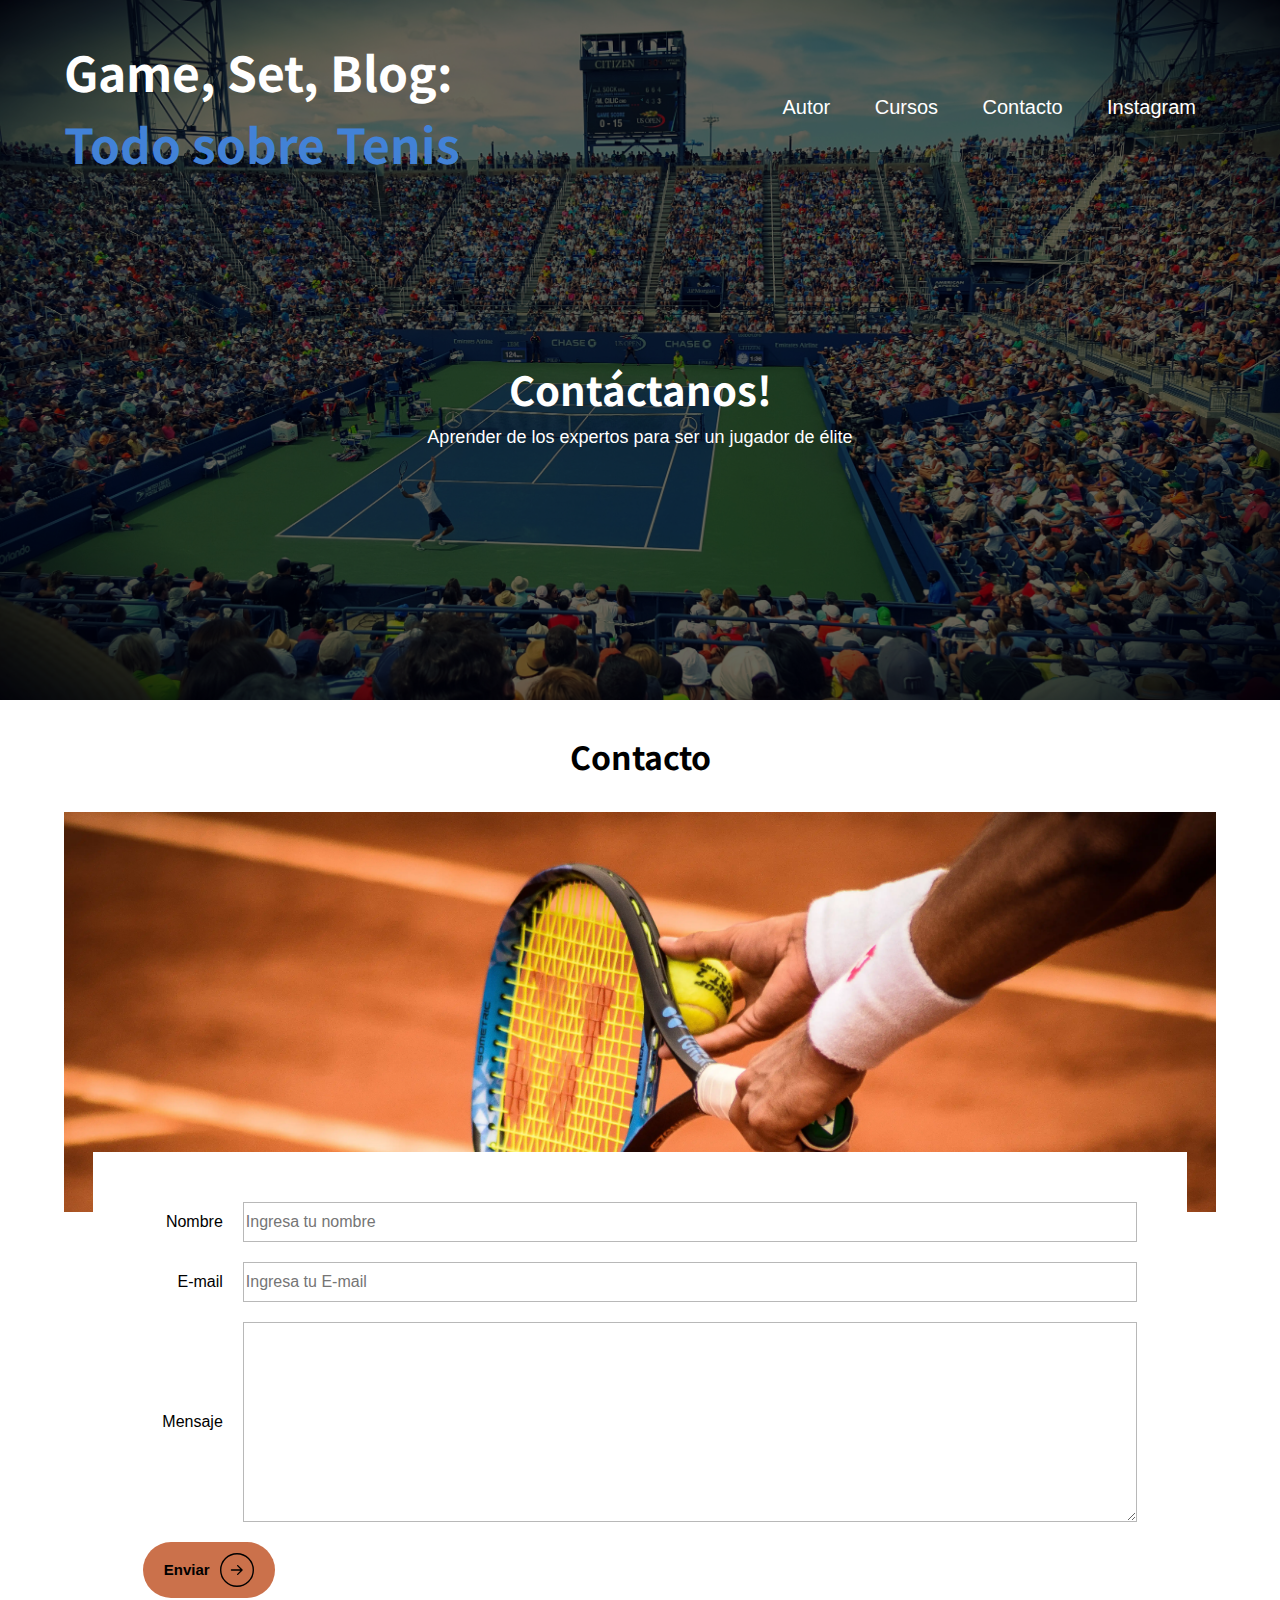
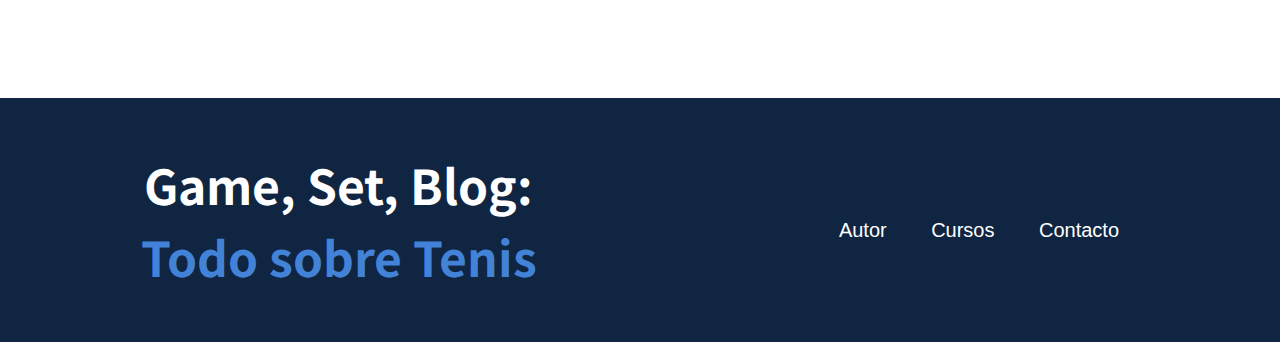
<file: Contacto.html>
<!DOCTYPE html>
<html lang="en">
<head>
    <meta charset="UTF-8">
    <meta name="viewport" content="width=device-width, initial-scale=1.0">

    <!--Links CSS-->
    <link rel="stylesheet" href="/css/preset/normalize.css"> <!--Colocamos primero el normalize-->
    <link rel="stylesheet" href="/css/preset/globalStyles.css">

    <link rel="stylesheet" href="/css/components/header.css">
    <link rel="stylesheet" href="/css/components/footer.css">

    <link rel="stylesheet" href="/css/pages/index.css">
    <link rel="stylesheet" href="/css/pages/contacto.css">

    <link rel="preconnect" href="https://fonts.googleapis.com">
    <link rel="preconnect" href="https://fonts.gstatic.com" crossorigin>
    <link href="https://fonts.googleapis.com/css2?family=Noto+Sans+TC&display=swap" rel="stylesheet">
    

    <title>Contacto</title>
</head>
<body>
    <header class="header header-contacto">
        <div class="background">
        <div class="contenedor">
            <div class="barra">
                <a href="index.html" class="logo">
                    <h1 class="no-margin">Game, Set, Blog: 
                        <br>
                        <span class="no-margin">Todo sobre Tenis</span></h1>
                </a>
                
                <nav class="navbar">
                    <a href="Nosotros.html" class="navbar__item">Autor</a>
                    <a href="Cursos.html" class="navbar__item">Cursos</a>
                    <a href="Contacto.html" class="navbar__item">Contacto</a>
                </nav>
            </div>
        </div>
            <div class="header__texto">
                    <h2 class="no-margin" id="heading">Blog de Tenis con consejos y cursos</h2>
                    <p class="no-margin">Aprender de los expertos para ser un jugador de élite</p>
            </div>          
        
        </div>
    </header>

    <div class="contenedor contacto-scroll">
        <h3 class="centrar-texto">Contacto</h3>
        <div class="contacto-bg">

        </div>


        <form class="formulario" action="/Database/insert.php" method="post"> <!--Para que me llegue al mysql-->
            <div class="campo">
                <label class="campo__label" for="nombre">Nombre</label>
                <input 
                    class="campo__field" 
                    type="text" 
                    id="nombre" 
                    placeholder="Ingresa tu nombre">
            </div>
            
            <div class="campo">
                <label class="campo__label" for="mail">E-mail</label>
                <input 
                    class="campo__field" 
                    type="email" 
                    id="email" 
                    placeholder="Ingresa tu E-mail">
            </div>

            <div class="campo">
                <label class="campo__label" for="mensaje">Mensaje</label>
                <textarea 
                    class="campo__field campo__field--textarea" 
                    name="Mensaje" 
                    id="mensaje" ></textarea>
            </div>

            <div class="campo">
                <button  class="boton-formulario " type="submit">
                    <span>Enviar</span>
                    <svg width="34" height="34" viewBox="0 0 74 74" fill="none" xmlns="http://www.w3.org/2000/svg">
                        <circle cx="37" cy="37" r="35.5" stroke="black" stroke-width="3"></circle>
                        <path d="M25 35.5C24.1716 35.5 23.5 36.1716 23.5 37C23.5 37.8284 24.1716 38.5 25 38.5V35.5ZM49.0607 38.0607C49.6464 37.4749 49.6464 36.5251 49.0607 35.9393L39.5147 26.3934C38.9289 25.8076 37.9792 25.8076 37.3934 26.3934C36.8076 26.9792 36.8076 27.9289 37.3934 28.5147L45.8787 37L37.3934 45.4853C36.8076 46.0711 36.8076 47.0208 37.3934 47.6066C37.9792 48.1924 38.9289 48.1924 39.5147 47.6066L49.0607 38.0607ZM25 38.5L48 38.5V35.5L25 35.5V38.5Z" fill="black"></path>
                    </svg>
                </button>
            </div>
        </form>
    </div>

    <footer class="footer footer-contacto">
        <div class="footer__content">

            <a href="index.html" class="logo">
                <h1 class="no-margin">Game, Set, Blog: 
                    <br>
                    <span class="no-margin">Todo sobre Tenis</span></h1>
            </a>

            <div class="navbar">
                <a href="Nosotros.html" class="navbar__item">Autor</a>
                <a href="Cursos.html" class="navbar__item">Cursos</a>
                <a href="Contacto.html" class="navbar__item">Contacto</a>
            </div>

        </div>
    </footer>
    <script src="/js/scripts.js"></script>
    
</body>
</html>
</file>
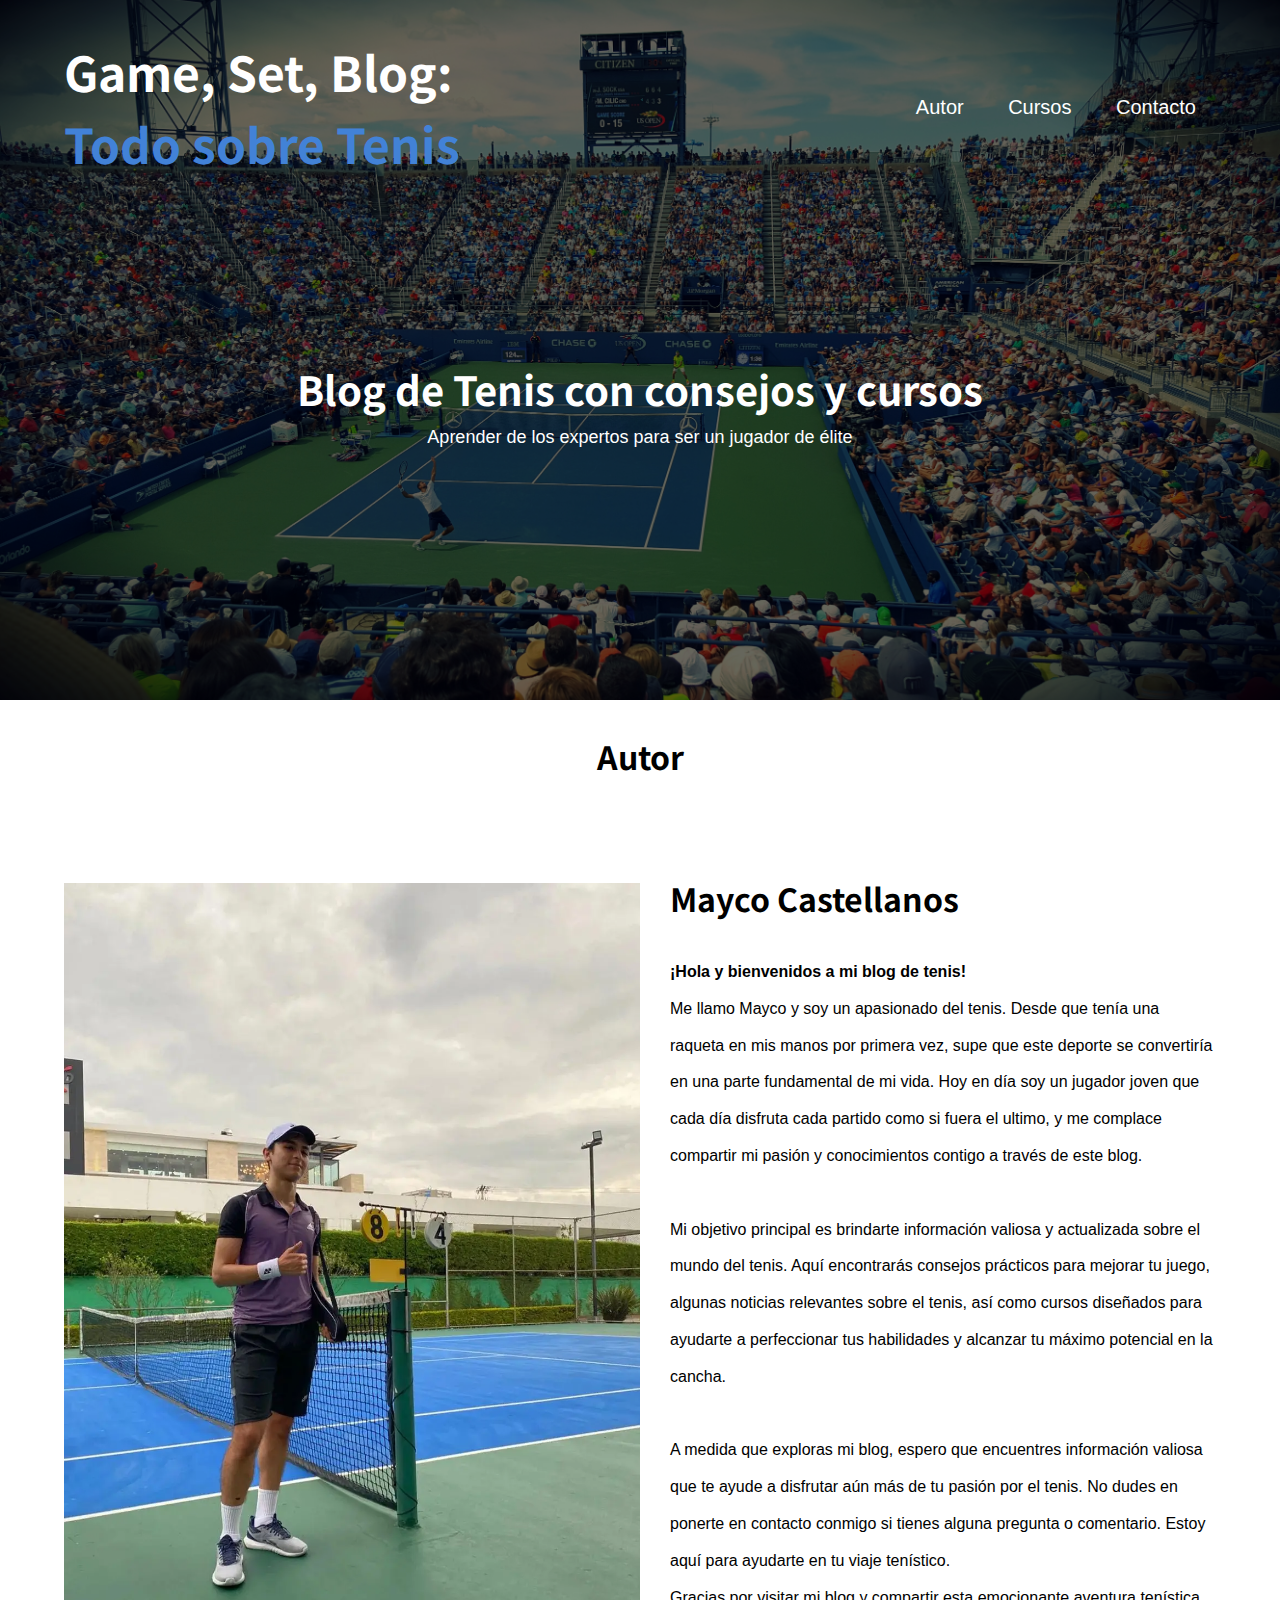
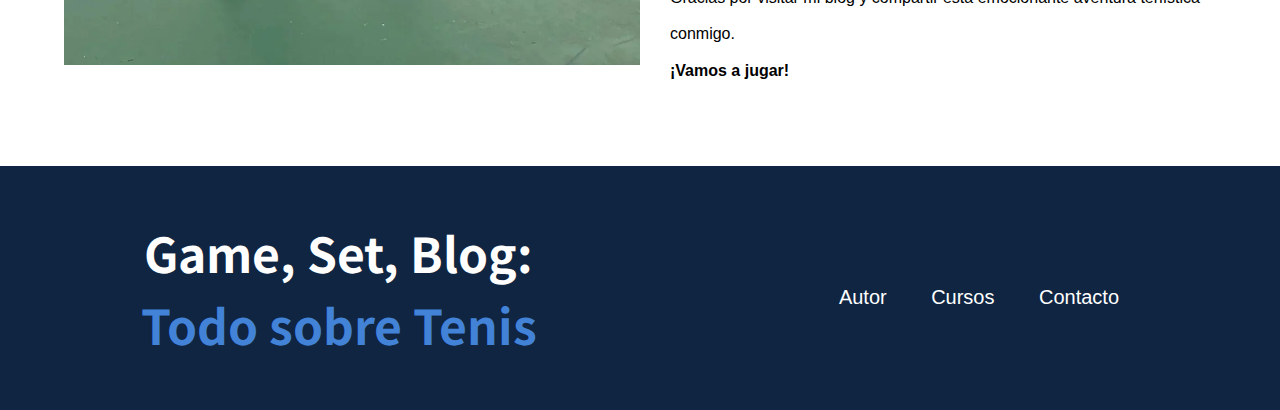
<file: Nosotros.html>
<!DOCTYPE html>
<html lang="en">
<head>
    <meta charset="UTF-8">
    <meta name="viewport" content="width=device-width, initial-scale=1.0">

    <!--Links CSS-->
    <link rel="stylesheet" href="/css/preset/normalize.css"> <!--Colocamos primero el normalize-->
    <link rel="stylesheet" href="/css/preset/globalStyles.css">

    <link rel="stylesheet" href="/css/components/header.css">
    <link rel="stylesheet" href="/css/components/footer.css">

    <link rel="stylesheet" href="/css/pages/nosotros.css">
    
    <link rel="preconnect" href="https://fonts.googleapis.com">
    <link rel="preconnect" href="https://fonts.gstatic.com" crossorigin>
    <link href="https://fonts.googleapis.com/css2?family=Noto+Sans+TC&display=swap" rel="stylesheet">
    

    <title>Sobre Mi</title>
</head>
<body>
    <header class="header header-nosotros">
        <div class="background">
        <div class="contenedor">
            <div class="barra">
                <a href="index.html" class="logo">
                    <h1 class="no-margin">Game, Set, Blog: 
                        <br>
                        <span class="no-margin">Todo sobre Tenis</span></h1>
                </a>
                
                <nav class="navbar">
                    <a href="Nosotros.html" class="navbar__item">Autor</a>
                    <a href="Cursos.html" class="navbar__item">Cursos</a>
                    <a href="Contacto.html" class="navbar__item">Contacto</a>
                </nav>
            </div>
        </div>
            <div class="header__texto">
                    <h2 class="no-margin">Blog de Tenis con consejos y cursos</h2>
                    <p class="no-margin">Aprender de los expertos para ser un jugador de élite</p>
            </div>          
        
        </div>
    </header>

    <main class="contenedor nosotros-scroll">
        <h3 class="centrar-texto">Autor</h3>
        <div class="contenido-main">

            <img src="/images/Tenista.webp" alt="sobre mi">
                <div class="contenido-main-text">
                <h3>Mayco Castellanos</h3>
                <p><span class="mensaje-bienvenida">¡Hola y bienvenidos a mi blog de tenis!</span>
                    <br>
                    Me llamo Mayco y soy un apasionado del tenis. Desde que tenía una raqueta en mis manos por primera vez, supe que este deporte se convertiría en una parte fundamental de mi vida. Hoy en día soy un jugador joven que cada día disfruta cada partido como si fuera el ultimo, y me complace compartir mi pasión y conocimientos contigo a través de este blog.
                    <br><br>
                    Mi objetivo principal es brindarte información valiosa y actualizada sobre el mundo del tenis. Aquí encontrarás consejos prácticos para mejorar tu juego, algunas noticias relevantes sobre el tenis, así como cursos diseñados para ayudarte a perfeccionar tus habilidades y alcanzar tu máximo potencial en la cancha.
                    <br><br>
                    A medida que exploras mi blog, espero que encuentres información valiosa que te ayude a disfrutar aún más de tu pasión por el tenis. No dudes en ponerte en contacto conmigo si tienes alguna pregunta o comentario. Estoy aquí para ayudarte en tu viaje tenístico.
                    <br>
                    Gracias por visitar mi blog y compartir esta emocionante aventura tenística conmigo. 
                    <br><span class="vamos-jugar">¡Vamos a jugar!</span>
                </p>
                </div>
        </div>


    </main> 
        

    <footer class="footer footer-nosotros">
        <div class="footer__content">

            <a href="index.html" class="logo">
                <h1 class="no-margin">Game, Set, Blog: 
                    <br>
                    <span class="no-margin">Todo sobre Tenis</span></h1>
            </a>

            <div class="navbar">
                <a href="Nosotros.html" class="navbar__item">Autor</a>
                <a href="Cursos.html" class="navbar__item">Cursos</a>
                <a href="Contacto.html" class="navbar__item">Contacto</a>
            </div>

        </div>
    </footer>
    
</body>
</html>
</file>
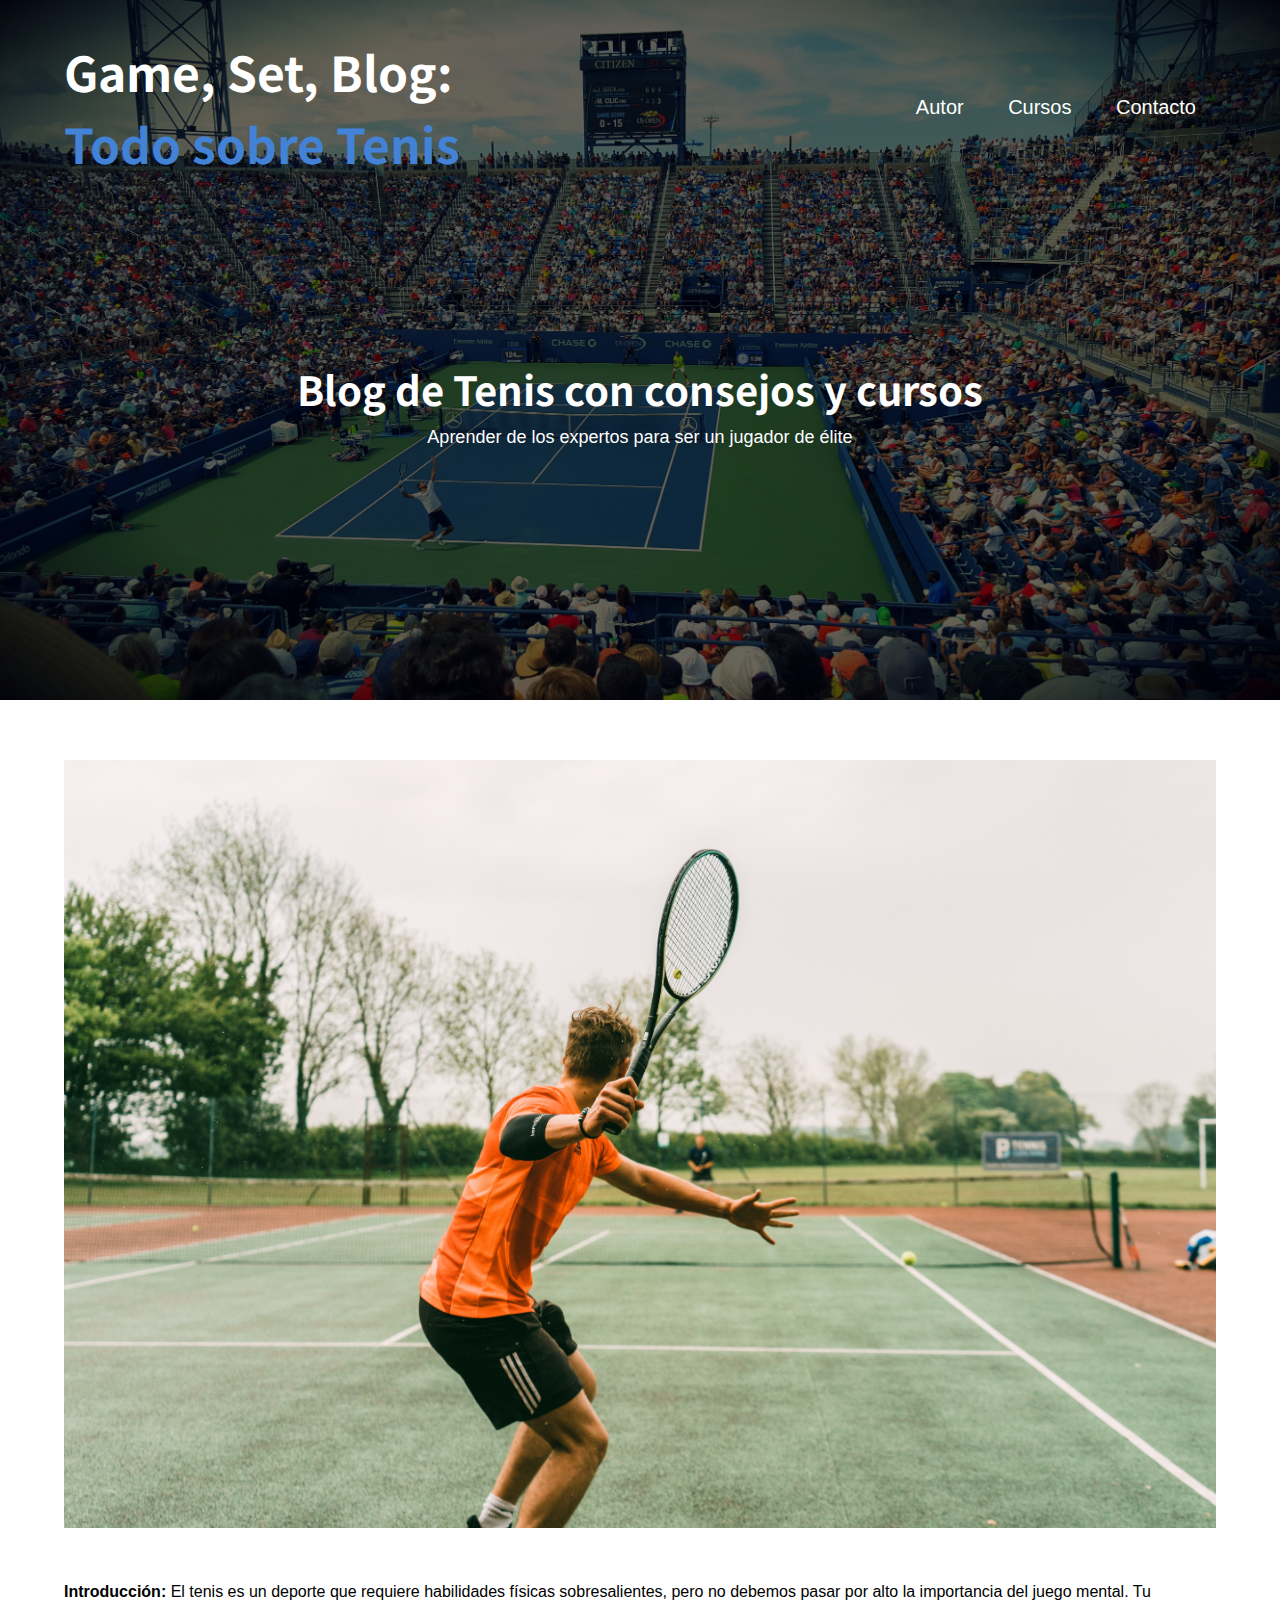
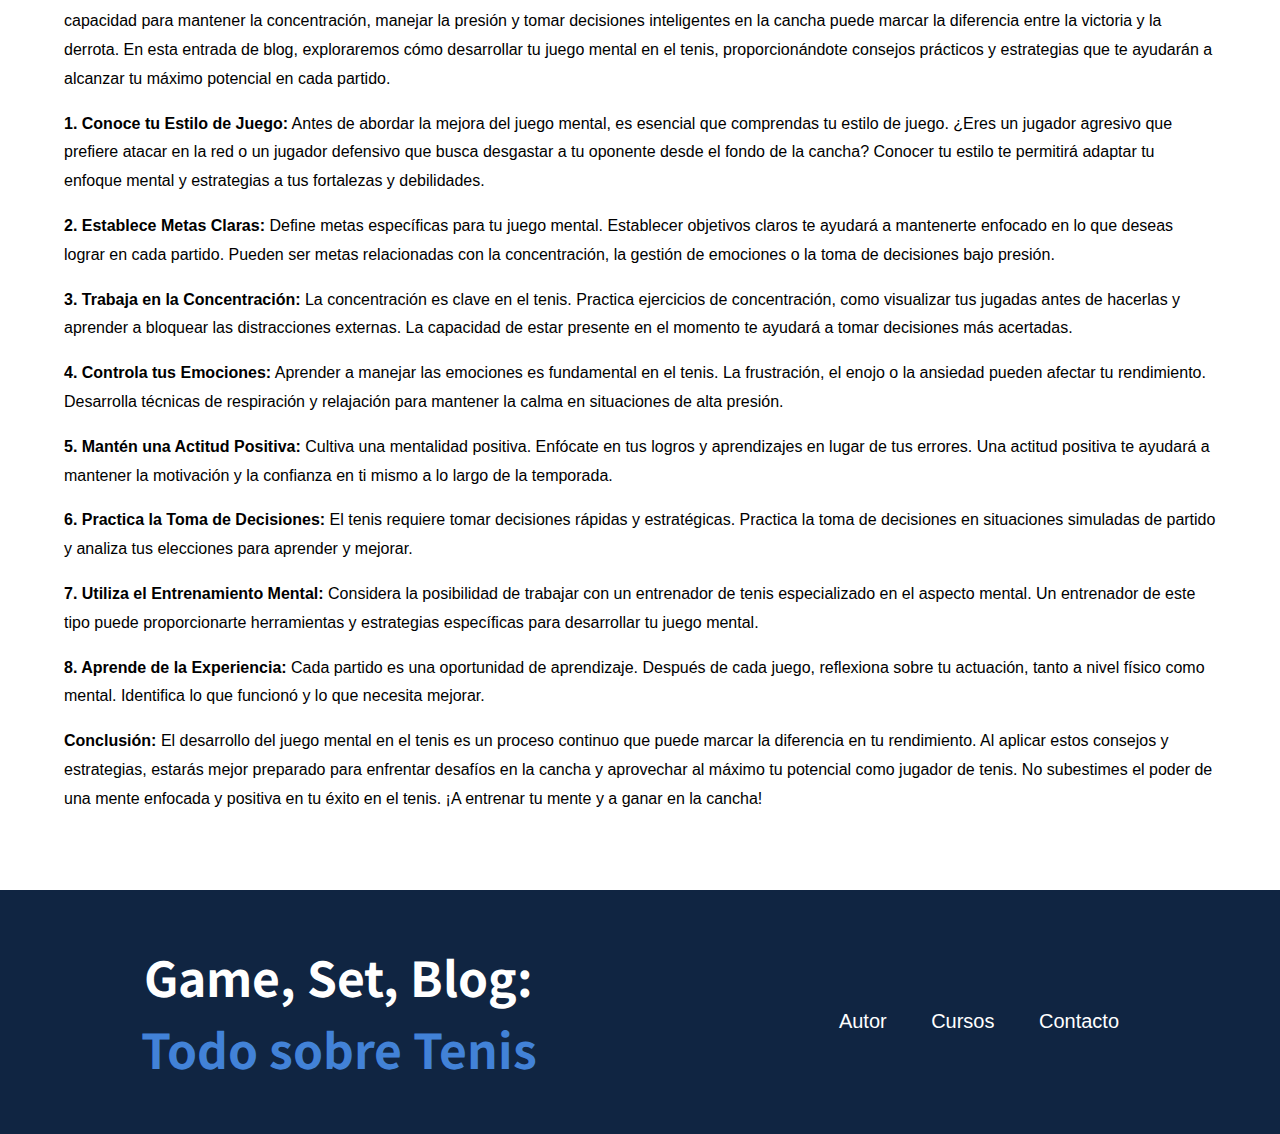
<file: entradas_de_blog/article1.html>
<!DOCTYPE html>
<html lang="en">
<head>
    <meta charset="UTF-8">
    <meta name="viewport" content="width=device-width, initial-scale=1.0">

    <!--Links CSS-->
    <link rel="stylesheet" href="/css/preset/normalize.css"> <!--Colocamos primero el normalize-->
    <link rel="stylesheet" href="/css/preset/globalStyles.css">

    <link rel="stylesheet" href="/css/components/header.css">
    <link rel="stylesheet" href="/css/components/footer.css">

    <link rel="stylesheet" href="/css/pages/index.css">
    <link rel="stylesheet" href="/css/components/articles.css">
    
    <link rel="preconnect" href="https://fonts.googleapis.com">
    <link rel="preconnect" href="https://fonts.gstatic.com" crossorigin>
    <link href="https://fonts.googleapis.com/css2?family=Noto+Sans+TC&display=swap" rel="stylesheet">
    

    <title>Article1</title>
</head>
<body>
    <header class="header">
        <div class="background">
        <div class="contenedor">
            <div class="barra">
                <a href="../index.html" class="logo">
                    <h1 class="no-margin">Game, Set, Blog: 
                        <br>
                        <span class="no-margin">Todo sobre Tenis</span></h1>
                </a>
                
                <nav class="navbar">
                    <a href="Nosotros.html" class="navbar__item">Autor</a>
                    <a href="Cursos.html" class="navbar__item">Cursos</a>
                    <a href="Contacto.html" class="navbar__item">Contacto</a>
                </nav>
            </div>
        </div>
            <div class="header__texto">
                    <h2 class="no-margin">Blog de Tenis con consejos y cursos</h2>
                    <p class="no-margin">Aprender de los expertos para ser un jugador de élite</p>
            </div>          
        
        </div>
    </header>

    <div class="contenedor entrada-blog">
        <div class="entrada-image">
            <img src="/images/article-1.jpg" alt="">
        </div>
        <div class="entrada-parrafo">
            <p>
                <span class="span__negrita">Introducción:</span>
                El tenis es un deporte que requiere habilidades físicas sobresalientes, pero no debemos pasar por alto la importancia del juego mental. Tu capacidad para mantener la concentración, manejar la presión y tomar decisiones inteligentes en la cancha puede marcar la diferencia entre la victoria y la derrota. En esta entrada de blog, exploraremos cómo desarrollar tu juego mental en el tenis, proporcionándote consejos prácticos y estrategias que te ayudarán a alcanzar tu máximo potencial en cada partido.
            </p>
            <p>
                <span class="span__negrita">1. Conoce tu Estilo de Juego:</span>
                Antes de abordar la mejora del juego mental, es esencial que comprendas tu estilo de juego. ¿Eres un jugador agresivo que prefiere atacar en la red o un jugador defensivo que busca desgastar a tu oponente desde el fondo de la cancha? Conocer tu estilo te permitirá adaptar tu enfoque mental y estrategias a tus fortalezas y debilidades.
            </p>
            <p>
                <span class="span__negrita">2. Establece Metas Claras:</span>
                Define metas específicas para tu juego mental. Establecer objetivos claros te ayudará a mantenerte enfocado en lo que deseas lograr en cada partido. Pueden ser metas relacionadas con la concentración, la gestión de emociones o la toma de decisiones bajo presión.
            </p>
            <p>    
                <span class="span__negrita">3. Trabaja en la Concentración:</span>
                La concentración es clave en el tenis. Practica ejercicios de concentración, como visualizar tus jugadas antes de hacerlas y aprender a bloquear las distracciones externas. La capacidad de estar presente en el momento te ayudará a tomar decisiones más acertadas.
            </p>
            <p>   
                <span class="span__negrita">4. Controla tus Emociones:</span>
                Aprender a manejar las emociones es fundamental en el tenis. La frustración, el enojo o la ansiedad pueden afectar tu rendimiento. Desarrolla técnicas de respiración y relajación para mantener la calma en situaciones de alta presión.
            </p> 
            <p>    
                <span class="span__negrita">5. Mantén una Actitud Positiva:</span>
                Cultiva una mentalidad positiva. Enfócate en tus logros y aprendizajes en lugar de tus errores. Una actitud positiva te ayudará a mantener la motivación y la confianza en ti mismo a lo largo de la temporada.
            </p>
            <p>  
                <span class="span__negrita">6. Practica la Toma de Decisiones:</span>
                El tenis requiere tomar decisiones rápidas y estratégicas. Practica la toma de decisiones en situaciones simuladas de partido y analiza tus elecciones para aprender y mejorar.
            </p> 
            <p>    
                <span class="span__negrita">7. Utiliza el Entrenamiento Mental:</span>
                Considera la posibilidad de trabajar con un entrenador de tenis especializado en el aspecto mental. Un entrenador de este tipo puede proporcionarte herramientas y estrategias específicas para desarrollar tu juego mental.
            </p>
            <p>    
                <span class="span__negrita">8. Aprende de la Experiencia:</span>
                Cada partido es una oportunidad de aprendizaje. Después de cada juego, reflexiona sobre tu actuación, tanto a nivel físico como mental. Identifica lo que funcionó y lo que necesita mejorar.
            </p>
            <p>   
                <span class="span__negrita">Conclusión:</span>
                El desarrollo del juego mental en el tenis es un proceso continuo que puede marcar la diferencia en tu rendimiento. Al aplicar estos consejos y estrategias, estarás mejor preparado para enfrentar desafíos en la cancha y aprovechar al máximo tu potencial como jugador de tenis. No subestimes el poder de una mente enfocada y positiva en tu éxito en el tenis. ¡A entrenar tu mente y a ganar en la cancha!
            </p>
        </div>    
            


        
    </div>  

    <footer class="footer">
        <div class="footer__content">

            <a href="../index.html" class="logo">
                <h1 class="no-margin">Game, Set, Blog: 
                    <br>
                    <span class="no-margin">Todo sobre Tenis</span></h1>
            </a>

            <div class="navbar">
                <a href="Nosotros.html" class="navbar__item">Autor</a>
                <a href="Cursos.html" class="navbar__item">Cursos</a>
                <a href="Contacto.html" class="navbar__item">Contacto</a>
            </div>

        </div>
    </footer>
    
</body>
</html>
</file>
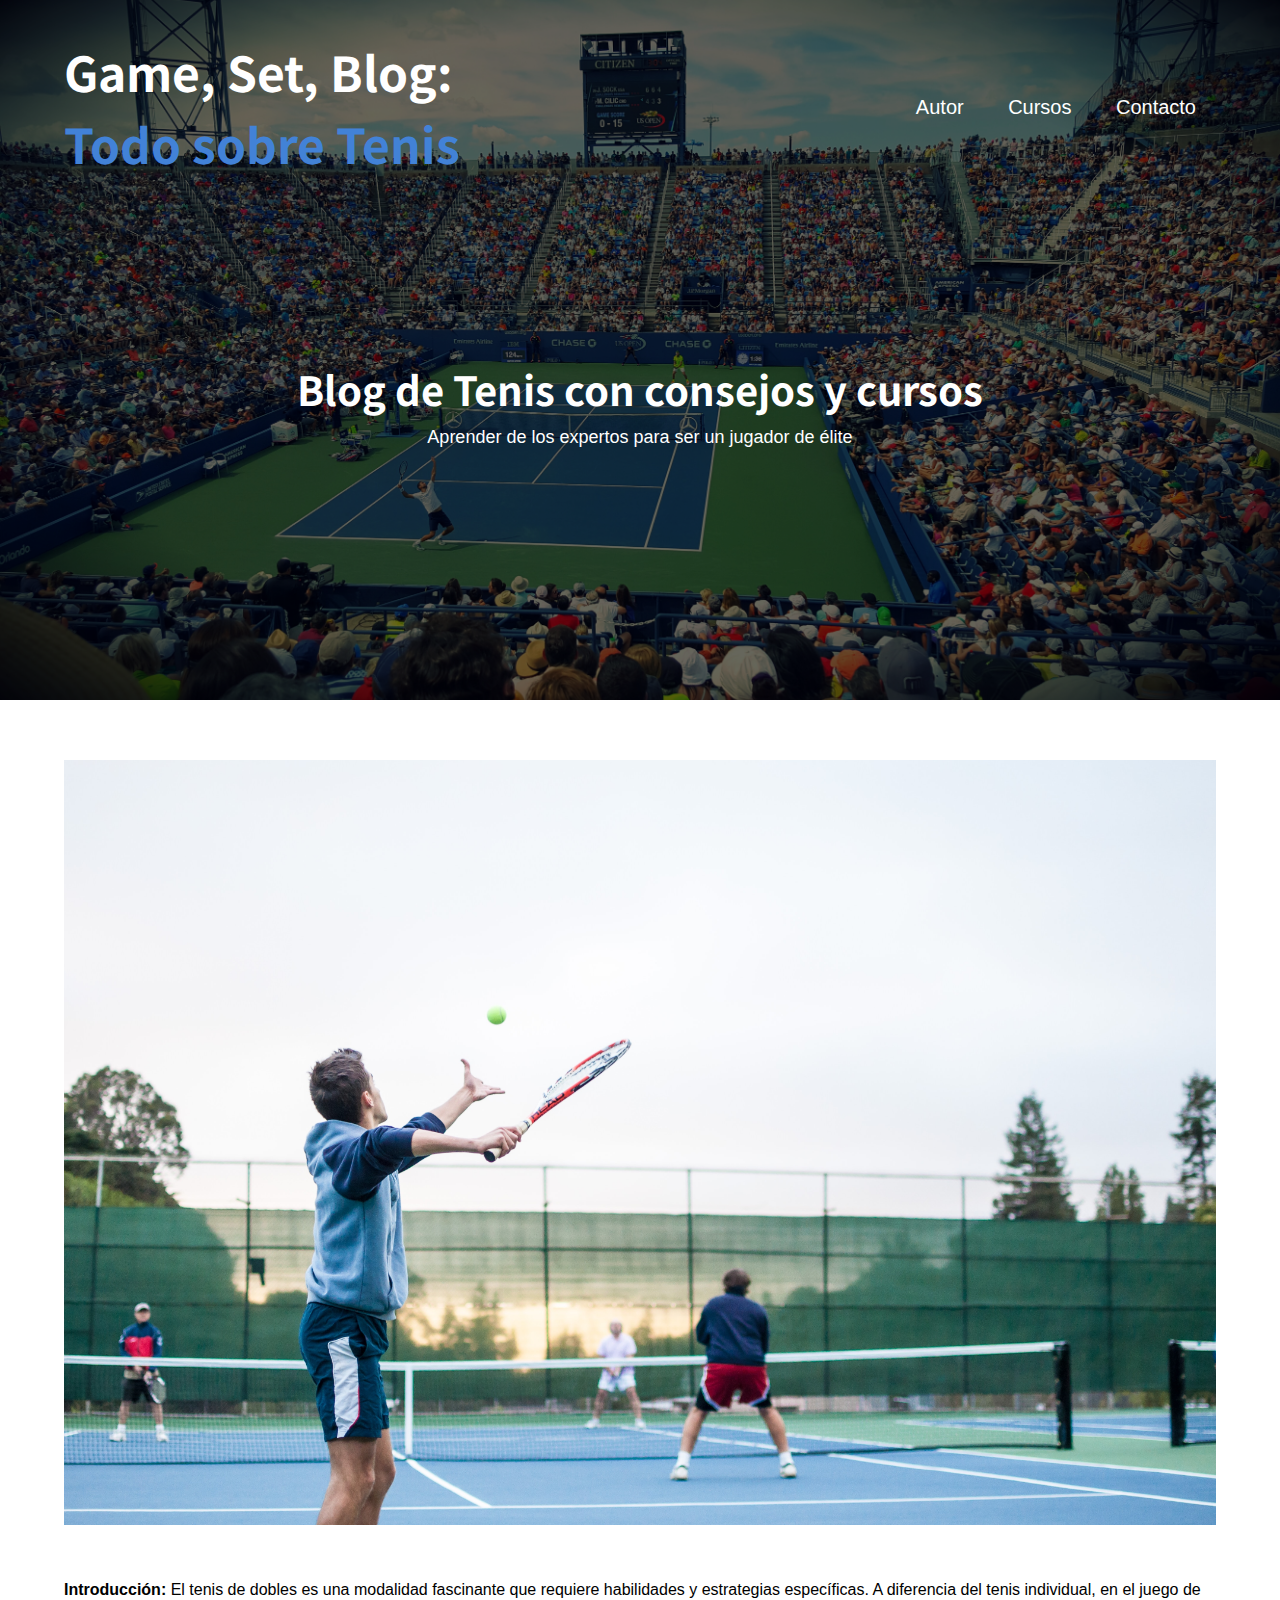
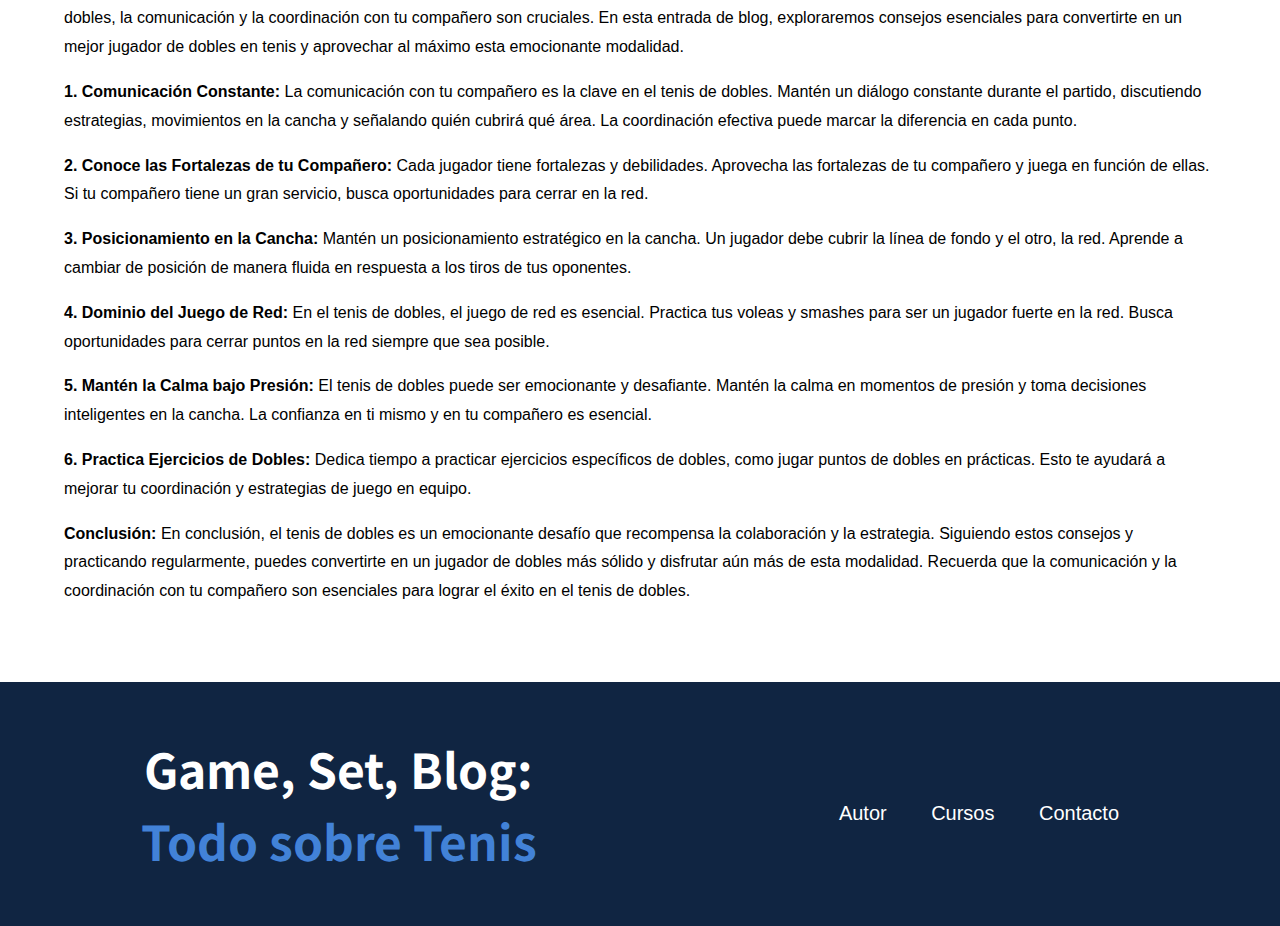
<file: entradas_de_blog/article3.html>
<!DOCTYPE html>
<html lang="en">
<head>
    <meta charset="UTF-8">
    <meta name="viewport" content="width=device-width, initial-scale=1.0">

    <!--Links CSS-->
    <link rel="stylesheet" href="/css/preset/normalize.css"> <!--Colocamos primero el normalize-->
    <link rel="stylesheet" href="/css/preset/globalStyles.css">

    <link rel="stylesheet" href="/css/components/header.css">
    <link rel="stylesheet" href="/css/components/footer.css">

    <link rel="stylesheet" href="/css/pages/index.css">
    <link rel="stylesheet" href="/css/components/articles.css">
    
    <link rel="preconnect" href="https://fonts.googleapis.com">
    <link rel="preconnect" href="https://fonts.gstatic.com" crossorigin>
    <link href="https://fonts.googleapis.com/css2?family=Noto+Sans+TC&display=swap" rel="stylesheet">
    

    <title>Article3</title>
</head>
<body>
    <header class="header">
        <div class="background">
        <div class="contenedor">
            <div class="barra">
                <a href="../index.html" class="logo">
                    <h1 class="no-margin">Game, Set, Blog: 
                        <br>
                        <span class="no-margin">Todo sobre Tenis</span></h1>
                </a>
                
                <nav class="navbar">
                    <a href="Nosotros.html" class="navbar__item">Autor</a>
                    <a href="Cursos.html" class="navbar__item">Cursos</a>
                    <a href="Contacto.html" class="navbar__item">Contacto</a>
                </nav>
            </div>
        </div>
            <div class="header__texto">
                    <h2 class="no-margin">Blog de Tenis con consejos y cursos</h2>
                    <p class="no-margin">Aprender de los expertos para ser un jugador de élite</p>
            </div>          
        
        </div>
    </header>

    <div class="contenedor entrada-blog">
        <div class="entrada-image">
            <img src="/images/article-3.jpg" alt="">
        </div>
        <div class="entrada-parrafo">
            <p>
                <span class="span__negrita">Introducción:</span>
                El tenis de dobles es una modalidad fascinante que requiere habilidades y estrategias específicas. A diferencia del tenis individual, en el juego de dobles, la comunicación y la coordinación con tu compañero son cruciales. En esta entrada de blog, exploraremos consejos esenciales para convertirte en un mejor jugador de dobles en tenis y aprovechar al máximo esta emocionante modalidad.
            </p>
            <p>
                <span class="span__negrita">1. Comunicación Constante:</span>
                La comunicación con tu compañero es la clave en el tenis de dobles. Mantén un diálogo constante durante el partido, discutiendo estrategias, movimientos en la cancha y señalando quién cubrirá qué área. La coordinación efectiva puede marcar la diferencia en cada punto.
            </p>
            <p>
                <span class="span__negrita">2. Conoce las Fortalezas de tu Compañero:</span>
                Cada jugador tiene fortalezas y debilidades. Aprovecha las fortalezas de tu compañero y juega en función de ellas. Si tu compañero tiene un gran servicio, busca oportunidades para cerrar en la red.
            </p>
            <p>
                <span class="span__negrita">3. Posicionamiento en la Cancha:</span>
                Mantén un posicionamiento estratégico en la cancha. Un jugador debe cubrir la línea de fondo y el otro, la red. Aprende a cambiar de posición de manera fluida en respuesta a los tiros de tus oponentes.
            </p>
            <p>
                <span class="span__negrita">4. Dominio del Juego de Red:</span>
                En el tenis de dobles, el juego de red es esencial. Practica tus voleas y smashes para ser un jugador fuerte en la red. Busca oportunidades para cerrar puntos en la red siempre que sea posible.
            </p>
            <p>
                <span class="span__negrita">5. Mantén la Calma bajo Presión:</span>
                El tenis de dobles puede ser emocionante y desafiante. Mantén la calma en momentos de presión y toma decisiones inteligentes en la cancha. La confianza en ti mismo y en tu compañero es esencial.
            </p>
            <p>
                <span class="span__negrita">6. Practica Ejercicios de Dobles:</span>
                Dedica tiempo a practicar ejercicios específicos de dobles, como jugar puntos de dobles en prácticas. Esto te ayudará a mejorar tu coordinación y estrategias de juego en equipo.
            </p>
            <p>
                <span class="span__negrita">Conclusión:</span>
                En conclusión, el tenis de dobles es un emocionante desafío que recompensa la colaboración y la estrategia. Siguiendo estos consejos y practicando regularmente, puedes convertirte en un jugador de dobles más sólido y disfrutar aún más de esta modalidad. Recuerda que la comunicación y la coordinación con tu compañero son esenciales para lograr el éxito en el tenis de dobles.
            </p>
            
        </div>    
            
    </div>  

    <footer class="footer">
        <div class="footer__content">

            <a href="../index.html" class="logo">
                <h1 class="no-margin">Game, Set, Blog: 
                    <br>
                    <span class="no-margin">Todo sobre Tenis</span></h1>
            </a>

            <div class="navbar">
                <a href="Nosotros.html" class="navbar__item">Autor</a>
                <a href="Cursos.html" class="navbar__item">Cursos</a>
                <a href="Contacto.html" class="navbar__item">Contacto</a>
            </div>

        </div>
    </footer>
    
</body>
</html>
</file>
<file: css/preset/globalStyles.css>
:root{
    --fuenteHeading: 'Noto Sans TC', sans-serif;
    --fuenteParrafos: 'Open sans', sans-serif;

    --oscuro: #102542;
    --primario: #4282d7; 
    --secundario: #6A8D92;
    --terciario: #CB714B;   
    --blanco: white;
}

/*ajuste en el box model*/
html {
    box-sizing: border-box;
    font-size: 62.5%; /* 1 rem = 10px*/
  }
  *, *:before, *:after {
    box-sizing: inherit;
  }
body{
    font-family: var(--fuenteParrafos);
    font-size: 1.6rem;
}

/*CSS Globales*/
.contenedor{
    max-width: 120rem;
    width: 90%;
    margin: 0 auto; /*Para centrar horizontalmente*/
}
p{
    line-height: 1.8;
}
a {
    text-decoration: none;
}
h1,h2,h3,h4,h5{
    font-family: var(--fuenteHeading);
    line-height: 1.5;
}
h1{
    font-size: 4.8rem;
}
h2{
    font-size: 4rem;
}
h3{
    font-size: 3.2rem;
}
h4{
    font-size: 2.8rem;
}
h5{
    font-size: 2rem;
}

img{
    max-width: 100%;
    background-position: center center;
}

/**Utilidades**/
.no-margin{
    margin: 0;
}
.no-padding{
    padding: 0;
}
.centrar-texto{
    text-align: center;
}
</file>
<file: css/components/header.css>
.header{
    background-image: url(/images/header.jpg);
    background-repeat: no-repeat;
	background-size: cover;
    
    height: 70rem;
    background-position: center center;
    max-width: 100%;
    
}

.background{
    position: relative;
    background-color: rgb(0,0,0, .6);
    height: 100%;
    width: 100%;
    
}


.barra{
    padding-top: 3.5rem;
    display: flex;
    flex-direction: row;
    justify-content: space-between;
    align-items: center;
}
.logo{
    color: var(--blanco);
}
.logo span{
    color: var(--primario);
}    
.navbar{
    text-align: center;
}
.navbar__item{
    color: var(--blanco);
    padding: 2rem;
    font-size: 20px;
}
.navbar__item:hover{
    background-color: var(--primario);
}
.header__texto{
    margin-top: 18rem;
    color: white;
    text-align: center;
}
.header__texto p{
    font-size: 18px;
    line-height: 2;
}
@media (max-width:768px){
    .barra,.navbar__item{
        display: block;
        text-align: center;
    }
    
    .header__texto h2{
        font-size: 3rem;

    }
    .header__texto p{
        font-size: 1.5rem;
    }

}
@media (max-width:400px){
    .logo h1{
        font-size: 2.3rem;
        padding-bottom: 2rem;
    }
    .header__texto h2{
        padding-top: 8rem;
        font-size: 2rem;
    }
}
</file>
<file: css/components/footer.css>
.footer{
    margin-top: 3rem;
    background-color: var(--oscuro);
    text-align: center;

}
.footer__content{
    padding: 1.5rem 0;
    
}
.footer__content .navbar{
    padding-top: 2rem;
}

@media (min-width:768px){
    .footer__content{
        padding: 5rem 0;
        display: flex;
        flex-direction: row;
        justify-content: space-around;
        align-items: center;

    }
}
</file>
<file: css/pages/index.css>
.contenido-principal{
    display: flex;
    gap: 3.5rem;
    justify-content: space-between;
    
}
.blog{
    width: 70%;
}

.sidebar{
    width: 30%;
}
@media (max-width:768px){
    .contenido-principal{
        display: block;
    }
    .blog,.sidebar{
        width: 100%;
    }
}
.article,.section{
    border-bottom: 1px solid rgb(213, 213, 213);
}
.article:last-of-type,.section:last-of-type{
    border: none;
    padding-bottom: 3rem;
}
.article-2,.article-3{
    padding-top: 3rem;
    padding-bottom: 5rem;
}
.article-1{
    padding-bottom: 5rem;
}

.article-content{
    padding-bottom: 3rem;
}
.boton-blog{
    
    background-color: var(--primario);
    color: var(--blanco);
    padding: 2.5rem;
    
    font-size: 2rem;
    
}
.boton-mas-informacion{
    background-color: var(--secundario);
    color: var(--blanco);
    padding: 2.5rem;
    
    font-size: 1.8rem;
}

@media (max-width:767px){
    .boton-blog,.boton-mas-informacion{
        display: block;
        text-align: center;
    }
    .article{
        border-bottom: 1px solid rgb(213, 213, 213);
        padding-bottom: 3rem;
    }
    .article:last-of-type{
        padding-bottom: 5rem;
        border-bottom: 1px solid rgb(213, 213, 213);
    }
    .section:last-of-type{
        padding-bottom: 0;
    }
}

.section__content{
    padding-bottom: 5rem;
}
.section__text{
    padding: 3.5rem 0;
}
.span__negrita{
    font-weight: bold;
}
</file>
<file: css/pages/contacto.css>
.contacto-bg{
    background-image: url(../../images/contacto.webp);
    height: 40rem;
    background-size: cover;
    background-repeat: no-repeat;
}

.formulario{
    background-color: var(--blanco);
    margin: -6rem auto 0 auto;
    width: 95%;
    padding: 5rem;
    
}
@media (max-width:400px){
    .formulario{
        padding-left: 0;
    }
    .campo__field--textarea{
        height: 8rem;
        width: 100%;
    }
    .contacto-bg{
        background-position: center center;
    }
    
}
@media (min-width:769px){
    .header-contacto,.footer-contacto,.contacto-scroll{
        scroll-snap-align: center; /*Para que frene el scroll en cada article*/
        scroll-snap-stop: always;
    }
}

.campo{
    display: flex;
    margin-bottom: 2rem;
    align-items: center;
    
}

.campo__label{
    flex: 0 0 10rem; /*establecemos la medida base de los labels para que se vea alineado*/ 
    text-align: right;
    padding-right: 2rem;
}
.campo__field{
    flex: 1; /*Ajustamos que por cada 0 de label el field recibira 1rem por lo que abarcara el espacio restante*/
    border: 1px solid rgb(184, 184, 184);
    height: 4rem;
}
.campo__field--textarea{
    height: 20rem;
    

}
/*button from UI tools*/
.boton-formulario {
    cursor: pointer;
    font-weight: 700;
    font-family: Helvetica,"sans-serif";
    transition: all .2s;
    padding: 10px 20px;
    border-radius: 100px;
    background: var(--terciario);
    border: 1px solid transparent;
    display: flex;
    align-items: center;
    font-size: 15px;
  }
  
  .boton-formulario:hover {
    background: var(--terciario);
    color: var(--blanco);
  }
  
  
  .boton-formulario > svg {
    width: 34px;
    margin-left: 10px;
    transition: transform .3s ease-in-out;
  }
  
  .boton-formulario:hover svg {
    transform: translateX(5px);
    
  }
  
  .boton-formulario:active {
    transform: scale(0.95);
  }
</file>
<file: css/pages/nosotros.css>
.contenido-main{
    display: flex;
    flex-direction: row;
    justify-content: center;
    align-items: center;
    gap: 3rem;
    padding: 3rem 0;

}
.contenido-main img{
    width: 50%;

}
.contenido-main-text{
    width: 50%;
}
.contenido-main-text p{
    line-height: 2.3;
}
.contenido-main-text .mensaje-bienvenida,.contenido-main-text .vamos-jugar{
    font-weight: bold;
}

@media (max-width:768px){
    .contenido-main{
        display: block;
    }
    .contenido-main-text,.contenido-main img{
        width: 100%;
    }
    .contenido-main-text p{
        line-height: 1.8;
    }
    
    
}
@media (max-width:400px){
.contenido-main-text p{
    line-height: 1.2;
}

}
</file>
<file: css/components/articles.css>
.entrada-blog{
    padding: 3rem 0;
}
.entrada-image{
    padding: 3rem 0;
}
</file>
